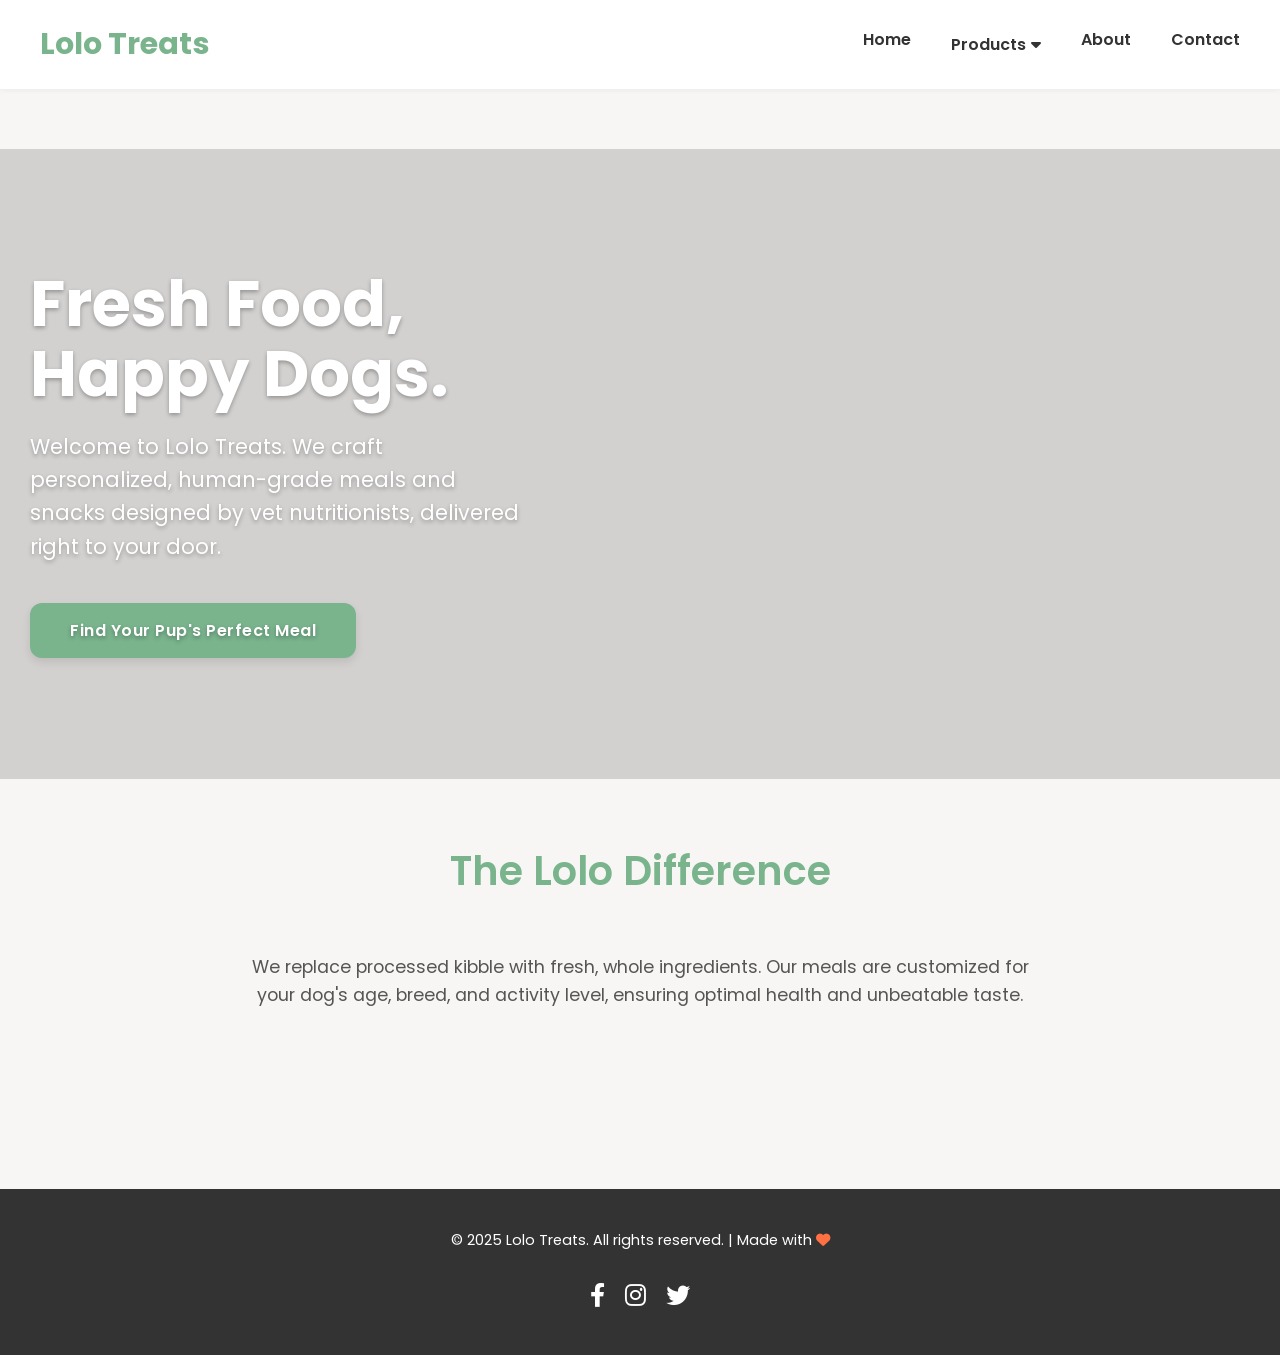
<file: index.html>
<!DOCTYPE html>
<html lang="en">
<head>
    <meta charset="UTF-8">
    <meta name="viewport" content="width=device-width, initial-scale=1.0">
    <title>Lolo Treats | Home</title>
    <link rel="stylesheet" href="styles/style.css">
    <link rel="stylesheet" href="https://cdnjs.cloudflare.com/ajax/libs/font-awesome/6.0.0-beta3/css/all.min.css">
</head>
<body>

    <header class="header">
        <div class="container nav-content">
            <a href="index.html" class="logo">Lolo Treats</a>
            <nav>
                <ul class="nav-links">
                    <li><a href="index.html">Home</a></li>

                    <li class="dropdown">
                        <a href="shop.html" class="dropdown-toggle">Products <i class="fas fa-caret-down"></i></a>
                        <ul class="dropdown-menu">
                            <li><a href="shop.html#meals">Fresh Meals</a></li>
                            <li><a href="shop.html#treats">Training Treats</a></li>
                            <li><a href="shop.html#supplements">Supplements</a></li>
                        </ul>
                    </li>
                    
                    <li><a href="about.html">About</a></li>
                    <li><a href="contact.html">Contact</a></li>
                </ul>
            </nav>
        </div>
    </header>

    <main class="main-content" id="main-content">
        <section class="hero">
            <div class="hero-content">
                <h1>Fresh Food, Happy Dogs.</h1>
                <p>Welcome to Lolo Treats. We craft personalized, human-grade meals and snacks designed by vet nutritionists, delivered right to your door.</p>
                <a href="shop.html" class="btn-primary">Find Your Pup's Perfect Meal</a>
            </div>
        </section>

        <section class="container" style="padding: 60px 0;">
            <h2>The Lolo Difference</h2>
            <p style="text-align: center; max-width: 800px; margin: 0 auto; font-size: 1.1rem; color: #555;">We replace processed kibble with fresh, whole ingredients. Our meals are customized for your dog's age, breed, and activity level, ensuring optimal health and unbeatable taste.</p>
        </section>
    </main>

    <footer class="footer">
        <div class="container footer-content">
            <p>&copy; 2025 Lolo Treats. All rights reserved. | Made with <i class="fas fa-heart" style="color: #FF7043;"></i></p>
            <ul class="social-links">
                <li><a href="#"><i class="fab fa-facebook-f"></i></a></li>
                <li><a href="#"><i class="fab fa-instagram"></i></a></li>
                <li><a href="#"><i class="fab fa-twitter"></i></a></li>
            </ul>
        </div>
    </footer>

    <script>
        document.addEventListener('DOMContentLoaded', () => {
            document.getElementById('main-content').classList.add('fade-in');
        });
    </script>
</body>
</html>
</file>
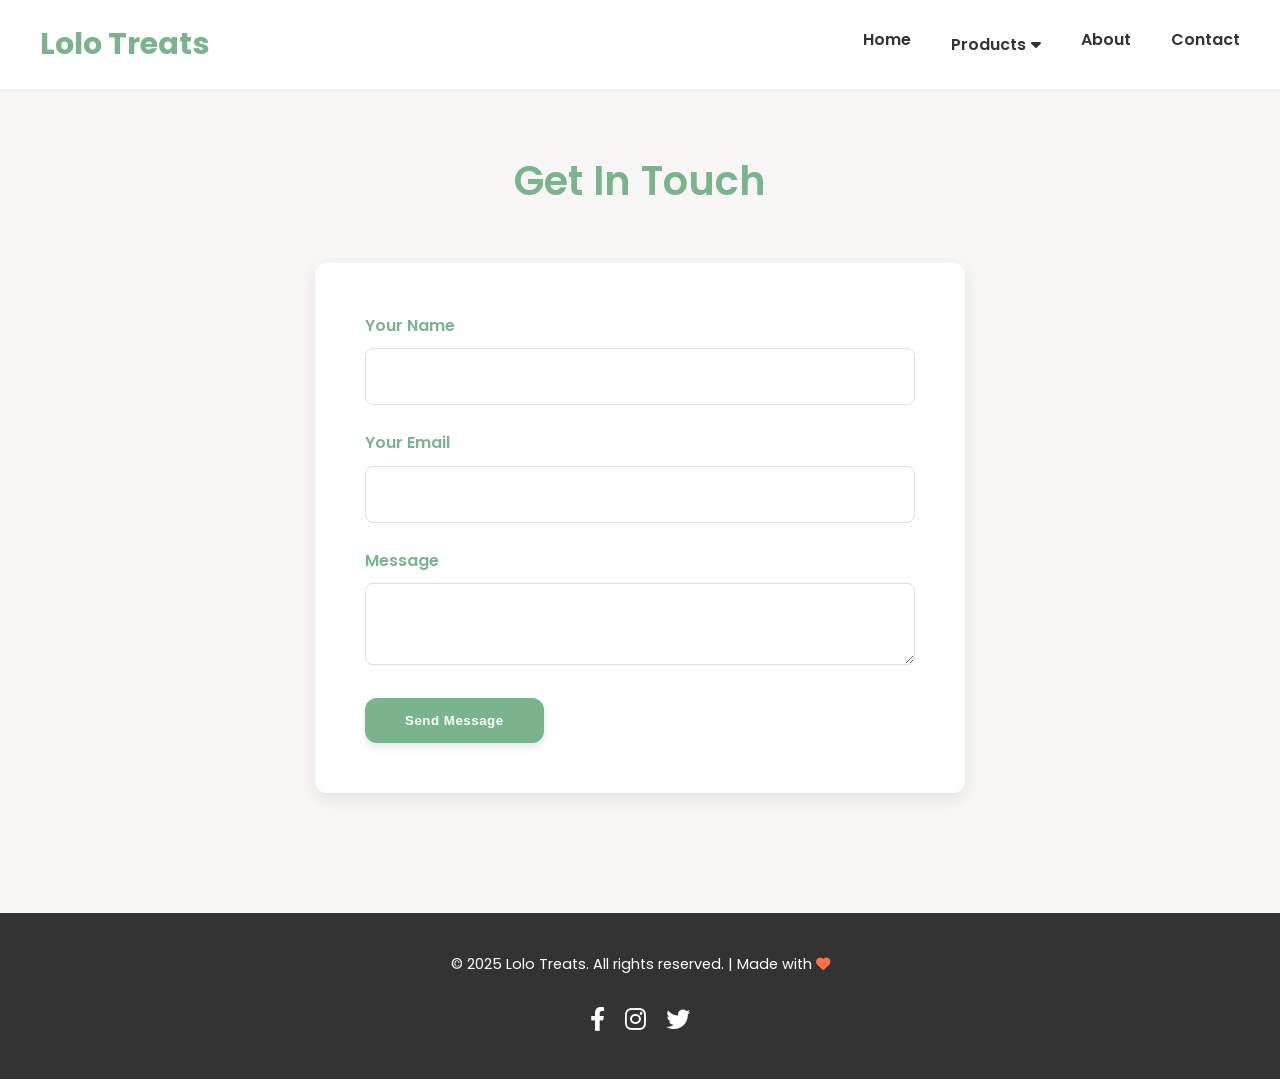
<file: contact.html>
<!DOCTYPE html>
<html lang="en">
<head>
    <meta charset="UTF-8">
    <meta name="viewport" content="width=device-width, initial-scale=1.0">
    <title>Lolo Treats | Contact Us</title>
    <link rel="stylesheet" href="styles/style.css">
    <link rel="stylesheet" href="https://cdnjs.cloudflare.com/ajax/libs/font-awesome/6.0.0-beta3/css/all.min.css">
</head>
<body>

    <header class="header">
        <div class="container nav-content">
            <a href="index.html" class="logo">Lolo Treats</a>
            <nav>
                <ul class="nav-links">
                    <li><a href="index.html">Home</a></li>

                    <li class="dropdown">
                        <a href="shop.html" class="dropdown-toggle">Products <i class="fas fa-caret-down"></i></a>
                        <ul class="dropdown-menu">
                            <li><a href="shop.html#meals">Fresh Meals</a></li>
                            <li><a href="shop.html#treats">Training Treats</a></li>
                            <li><a href="shop.html#supplements">Supplements</a></li>
                        </ul>
                    </li>
                    
                    <li><a href="about.html">About</a></li>
                    <li><a href="contact.html">Contact</a></li>
                </ul>
            </nav>
        </div>
    </header>

    <main class="main-content" id="main-content">
        <div class="container">
            <h2>Get In Touch</h2>
            <div class="contact-form-section">
                <form action="#" method="POST">
                    <div class="form-group">
                        <label for="name">Your Name</label>
                        <input type="text" id="name" name="name" required>
                    </div>

                    <div class="form-group">
                        <label for="email">Your Email</label>
                        <input type="email" id="email" name="email" required>
                    </div>

                    <div class="form-group">
                        <label for="message">Message</label>
                        <textarea id="message" name="message" required></textarea>
                    </div>

                    <button type="submit" class="btn-primary">Send Message</button>
                </form>
            </div>
        </div>
    </main>

    <footer class="footer">
        <div class="container footer-content">
            <p>&copy; 2025 Lolo Treats. All rights reserved. | Made with <i class="fas fa-heart" style="color: #FF7043;"></i></p>
            <ul class="social-links">
                <li><a href="#"><i class="fab fa-facebook-f"></i></a></li>
                <li><a href="#"><i class="fab fa-instagram"></i></a></li>
                <li><a href="#"><i class="fab fa-twitter"></i></a></li>
            </ul>
        </div>
    </footer>

    <script>
        document.addEventListener('DOMContentLoaded', () => {
            document.getElementById('main-content').classList.add('fade-in');
        });
    </script>
</body>
</html>
</file>
<file: styles/style.css>
@import url('https://fonts.googleapis.com/css2?family=Poppins:wght@300;400;600;700&display=swap');

/* Global Styles - Lyka-Inspired Palette */
:root {
    --primary-color: #79B48D; /* Soft Sage Green */
    --secondary-color: #B9DAC3; /* Lighter Green */
    --text-color: #333;
    --light-text-color: #ffffff;
    --background-color: #F8F6F4; /* Creamy Off-White Background */
    --card-background: #ffffff; /* Pure White for cards/sections */
    --border-color: #e0e0e0;
    --transition-speed: 0.3s;
    --radius: 12px; /* Soft, rounded corners */
}

* {
    margin: 0;
    padding: 0;
    box-sizing: border-box;
}

body {
    font-family: 'Poppins', sans-serif;
    color: var(--text-color);
    background-color: var(--background-color);
    line-height: 1.6;
}

a {
    text-decoration: none;
    color: var(--text-color);
    transition: color var(--transition-speed);
}

a:hover {
    color: var(--primary-color);
}

.container {
    max-width: 1200px;
    margin: 0 auto;
    padding: 0 30px; /* Increased padding for space */
}

/* Header & Navigation */
.header {
    background-color: var(--card-background);
    box-shadow: 0 1px 6px rgba(0, 0, 0, 0.05);
    position: sticky;
    top: 0;
    z-index: 1000;
}

.nav-content {
    display: flex;
    justify-content: space-between;
    align-items: center;
    padding: 20px 0;
}

.logo {
    font-size: 1.9rem;
    font-weight: 700;
    color: var(--primary-color);
}

.nav-links {
    list-style: none;
    display: flex;
    gap: 40px;
}

.nav-links a {
    font-weight: 600;
    padding: 5px 0;
    position: relative;
    font-size: 1rem;
}

/* Base link hover animation (Underline) */
.nav-links a::after {
    content: '';
    position: absolute;
    width: 0;
    height: 3px;
    bottom: -5px;
    left: 0;
    background-color: var(--primary-color);
    transition: width var(--transition-speed);
}

.nav-links a:hover::after {
    width: 100%;
}

/* Main Content Styling (Animation retained) */
.main-content {
    padding: 60px 0; /* More top/bottom padding */
    opacity: 0;
    transform: translateY(20px);
    transition: opacity 1s ease-out, transform 1s ease-out;
}

.fade-in {
    opacity: 1;
    transform: translateY(0);
}

h1 {
    font-size: 3rem;
    font-weight: 700;
    margin-bottom: 20px;
    color: var(--text-color);
}

h2 {
    font-size: 2.5rem;
    font-weight: 600;
    color: var(--primary-color);
    text-align: center;
    margin-bottom: 50px;
}

/* --- Homepage Styles --- */
.hero {
    /* Using high-quality dog food photo URL set in previous step */
    height: 70vh;
    background: url('https://images.unsplash.com/photo-1543466835-09674c93514a?ixlib=rb-4.0.3&ixid=M3wxMjA3fDB8MHxwaG90by1wYWdlfHx8fGVufDB8fHx8fA%3D%3D&auto=format&fit=crop&w=1600&q=80') no-repeat center center/cover;
    display: flex;
    align-items: center;
    justify-content: flex-start; /* Content aligned left */
    position: relative;
    padding: 0 30px;
}

.hero::after {
    content: '';
    position: absolute;
    top: 0;
    left: 0;
    width: 100%;
    height: 100%;
    background-color: rgba(0, 0, 0, 0.15); /* Light overlay */
}

.hero-content {
    z-index: 1;
    max-width: 500px;
    color: var(--light-text-color);
    text-shadow: 0 2px 4px rgba(0, 0, 0, 0.3);
}

.hero-content h1 {
    font-size: 4rem;
    color: var(--light-text-color);
    line-height: 1.1;
}

.hero-content p {
    font-size: 1.3rem;
    margin-bottom: 40px;
}

.btn-primary {
    display: inline-block;
    background-color: var(--primary-color);
    color: var(--light-text-color);
    padding: 15px 40px; /* Larger padding */
    border-radius: var(--radius); /* Soft corners */
    font-weight: 600;
    letter-spacing: 0.5px;
    transition: background-color var(--transition-speed), transform var(--transition-speed);
    border: none;
    cursor: pointer;
    box-shadow: 0 4px 8px rgba(0, 0, 0, 0.1);
}

.btn-primary:hover {
    background-color: #6a9c79; /* Slightly darker green */
    transform: translateY(-2px);
    box-shadow: 0 6px 12px rgba(0, 0, 0, 0.15);
}

/* --- Shop Page Styles --- */
.product-grid {
    display: grid;
    grid-template-columns: repeat(auto-fit, minmax(300px, 1fr));
    gap: 30px;
}

.product-card {
    background-color: var(--card-background);
    border-radius: var(--radius);
    overflow: hidden;
    box-shadow: 0 6px 15px rgba(0, 0, 0, 0.08);
    text-align: center;
    transition: transform var(--transition-speed), box-shadow var(--transition-speed);
}

.product-card:hover {
    transform: translateY(-8px);
    box-shadow: 0 10px 20px rgba(0, 0, 0, 0.15);
}

.product-card img {
    width: 100%;
    height: 280px; /* Taller images */
    object-fit: cover;
    border-top-left-radius: var(--radius);
    border-top-right-radius: var(--radius);
}

.product-info {
    padding: 25px;
}

.product-info h3 {
    font-size: 1.5rem;
    margin-bottom: 10px;
    color: var(--text-color);
}

.product-info .price {
    font-weight: 700;
    color: #FF7043; /* Accent color for price */
    font-size: 1.4rem;
    margin-bottom: 20px;
}

/* --- About Page Styles --- */
.about-section {
    display: flex;
    gap: 60px; /* More space */
    align-items: center;
    background-color: var(--card-background);
    padding: 50px;
    border-radius: var(--radius);
    margin-bottom: 60px;
    box-shadow: 0 6px 15px rgba(0, 0, 0, 0.08);
}

.about-section img {
    width: 45%;
    max-width: 500px;
    height: auto;
    border-radius: var(--radius);
    object-fit: cover;
    box-shadow: 0 4px 8px rgba(0, 0, 0, 0.1);
}

.about-text {
    width: 55%;
}

.about-text h1 {
    font-size: 3rem;
    color: var(--primary-color);
    margin-bottom: 25px;
}

/* --- Contact Page Styles --- */
.contact-form-section {
    max-width: 650px;
    margin: 0 auto;
    padding: 50px;
    background-color: var(--card-background);
    border-radius: var(--radius);
    box-shadow: 0 6px 15px rgba(0, 0, 0, 0.08);
}

.form-group {
    margin-bottom: 25px;
}

.form-group label {
    display: block;
    margin-bottom: 10px;
    font-weight: 600;
    color: var(--primary-color);
}

.form-group input,
.form-group textarea {
    width: 100%;
    padding: 15px;
    border: 1px solid var(--border-color);
    border-radius: 8px;
    font-family: inherit;
    font-size: 1rem;
    transition: border-color var(--transition-speed), box-shadow var(--transition-speed);
}

.form-group input:focus,
.form-group textarea:focus {
    border-color: var(--primary-color);
    box-shadow: 0 0 0 3px rgba(121, 180, 141, 0.2);
    outline: none;
}

/* Footer */
.footer {
    background-color: #333; /* Dark Footer for contrast */
    color: var(--light-text-color);
    padding: 40px 0;
    text-align: center;
    margin-top: 60px;
}

.footer-content {
    display: flex;
    flex-direction: column;
    align-items: center;
}

.footer p {
    margin-bottom: 15px;
    font-size: 0.9rem;
}

.social-links {
    list-style: none;
    display: flex;
    gap: 20px;
    margin-top: 10px;
}

.social-links a {
    color: var(--light-text-color);
    font-size: 1.5rem;
    transition: color var(--transition-speed);
}

.social-links a:hover {
    color: var(--secondary-color);
}

/* --- Dropdown Menu Styles (NEW) --- */

/* Parent item styling */
.dropdown {
    position: relative; /* Essential for positioning the dropdown-menu */
}

/* Ensure the toggle button looks like a regular link and displays the caret */
.dropdown-toggle {
    display: flex;
    align-items: center;
    gap: 5px;
}

/* Hide the main link animation on the parent link, so it doesn't clash with the dropdown */
.dropdown-toggle::after {
    display: none !important; 
}

/* Dropdown menu (the hidden list) */
.dropdown-menu {
    list-style: none;
    position: absolute;
    top: 100%; /* Position it right below the main link */
    left: 0;
    min-width: 180px;
    background-color: var(--card-background);
    border: 1px solid var(--border-color);
    border-top: none;
    border-radius: 0 0 var(--radius) var(--radius);
    box-shadow: 0 4px 10px rgba(0, 0, 0, 0.1);
    
    /* Animation settings */
    display: none;
    opacity: 0;
    transform: translateY(10px);
    transition: opacity 0.3s ease, transform 0.3s ease;
    z-index: 900;
    padding: 10px 0;
}

.dropdown-menu li {
    padding: 0;
}

.dropdown-menu a {
    display: block;
    padding: 10px 20px;
    font-weight: 400;
    color: var(--text-color);
    transition: background-color 0.2s;
}

.dropdown-menu a:hover {
    background-color: var(--secondary-color); /* Highlight on hover */
    color: var(--light-text-color);
}

/* --- Show Dropdown on Hover --- */
.dropdown:hover > .dropdown-menu {
    display: block;
    opacity: 1;
    transform: translateY(0);
}


/* --- Responsive Design (Mobile) --- */
@media (max-width: 768px) {
    .nav-content {
        flex-direction: column;
        padding: 15px 0;
    }

    .nav-links {
        gap: 15px;
        justify-content: center;
        margin-top: 10px;
    }

    .hero {
        justify-content: center;
        text-align: center;
        height: 50vh;
    }

    .hero-content {
        max-width: 90%;
    }

    .hero-content h1 {
        font-size: 2.5rem;
    }

    /* Adjust dropdown for mobile stack */
    .dropdown-menu {
        position: relative; /* Change from absolute to relative for mobile */
        border: none;
        border-radius: 0;
        box-shadow: none;
        width: 100%;
        margin-left: 20px; /* Indent sub-items */
    }

    .dropdown-menu a {
        padding: 5px 20px;
    }

    .about-section {
        flex-direction: column;
        padding: 30px;
        gap: 30px;
    }

    .about-section img,
    .about-text {
        width: 100%;
        max-width: none;
    }

    .about-text h1 {
        font-size: 2.5rem;
    }

    .main-content {
        padding: 30px 0;
    }
}
</file>
